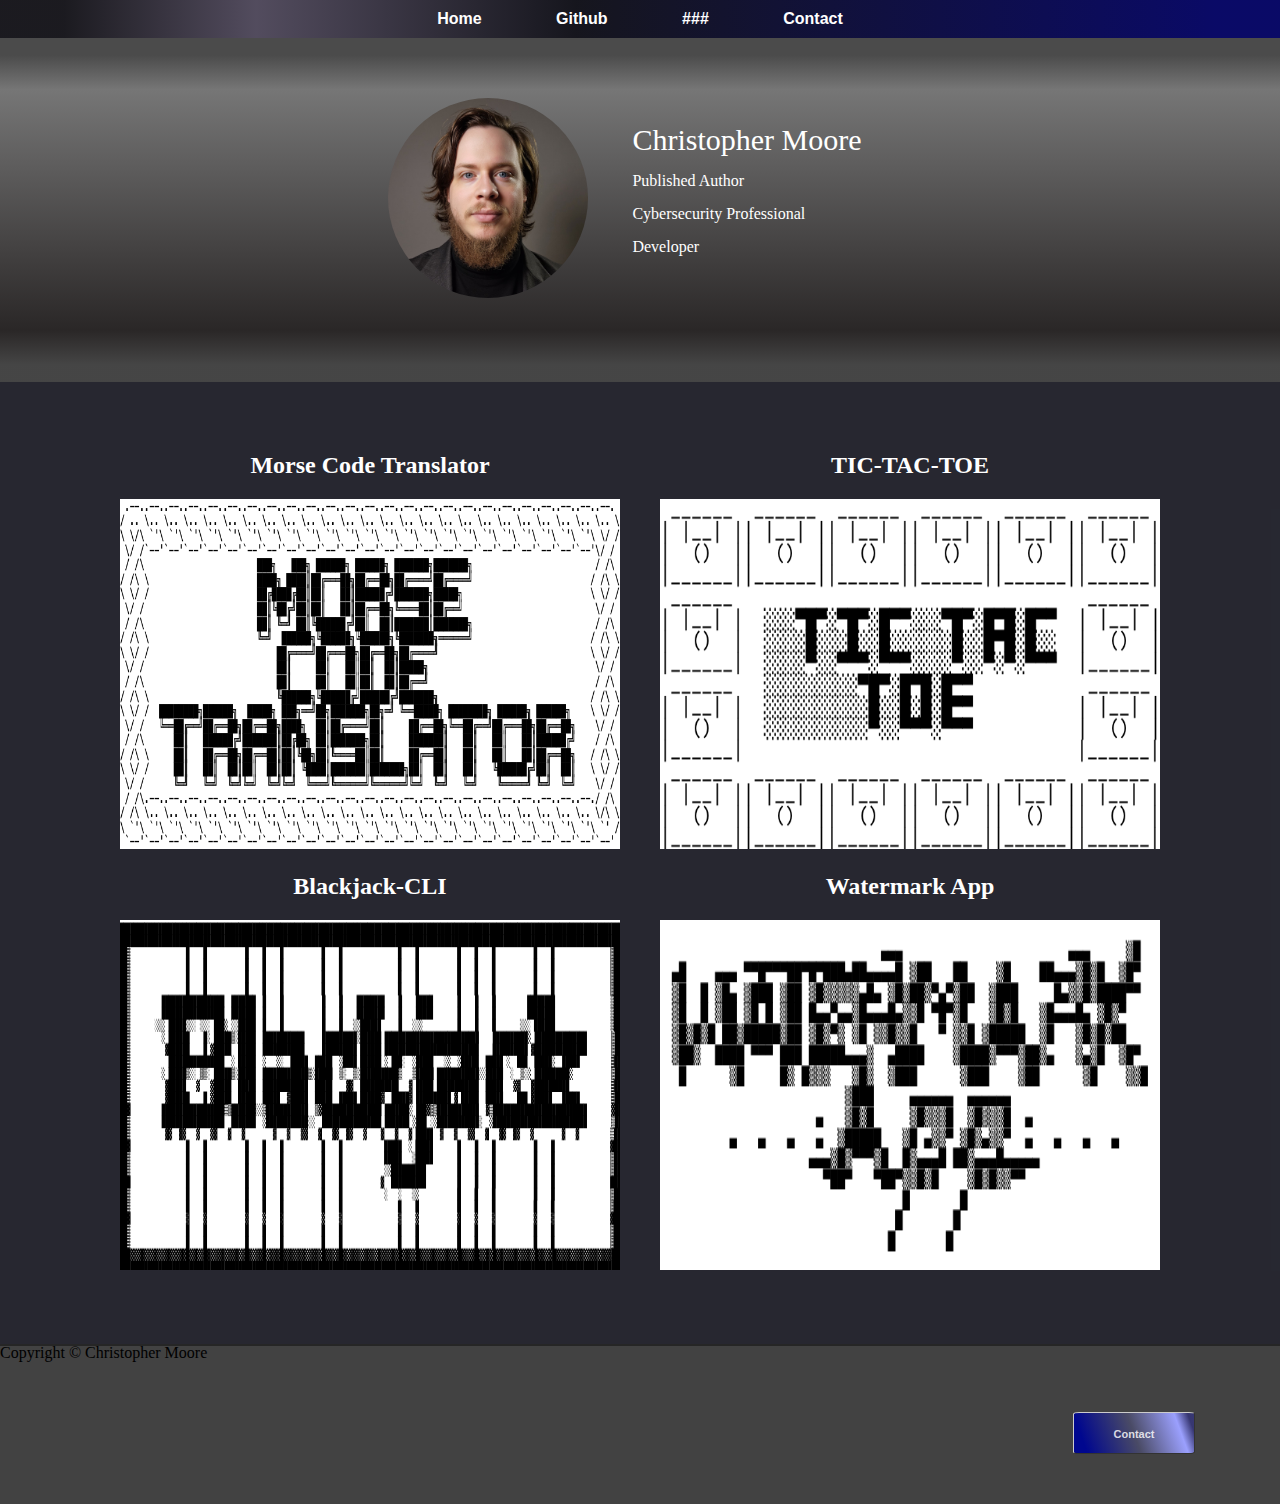
<file: index.html>
<!DOCTYPE html>
<html lang="en">
<head>
    <meta charset="UTF-8">
    <meta name="viewport" content="width=device-width, initial-scale=1.0">
    <link rel="stylesheet" href="./assets/css/main.css">
    <title>Portfolio</title>
</head>
<body>
    <!-- Add the header element later  -->
    <!-- <header></header> -->
    <nav id="nav-bar">
        <ul>
            <li><a href="index.html">Home</a></li>
            <li><a href="https://github.com/EthicSyber?tab=repositories" target="_blank">Github</a></li>
            <li><a href="#Potential-BlogSite">###</a></li>
            <li><a href="./public/contact.html">Contact</a></li>
        </ul>
    </nav>

    <div class="intro-container wrapper">
        <div class="intro-content">
            <div class="intro-col-1">
                <img id='pro-pic' src="./assets/imgs/pro-headshot-pic.jpg" width="200px" height="200px">
            </div>
            <div class="intro-col-2 wrapper2">
                <p style="font-size: 30px;">Christopher Moore</p>
                <p>Published Author</p>
                <p>Cybersecurity Professional</p>
                <p>Developer</p><br><br>
            </div>
        </div>
    </div>

    <div class="container">
        <div class="col-c col-color-grad-1">
            <div class="grid-container">
                <div>
                    <h2>Morse Code Translator</h2>
                    <a href="https://github.com/EthicSyber/morse-code-translator" target="_blank"><img src="./assets/imgs/morse-ascii-text-art.png" alt="ascii-morse-code-art"></a>
                </div>
                
                <div>
                    <h2>TIC-TAC-TOE</h2>
                    <a href="https://github.com/EthicSyber/tic-tac-toe-v-cli" target="_blank"><img src="./assets/imgs/ttt-ascii-text-art-2.png" alt="ascii-tic-tac-toe-art"></a>
                </div>
                <div>
                    <h2>Blackjack-CLI</h2>
                    <a href="https://github.com/EthicSyber/blackjack-cli" target="_blank"><img src="./assets/imgs/blackjack_asciiart_2.png" alt="ascii-blackjack-art"></a>
                </div>
                <div>
                    <h2>Watermark App</h2>
                    <a href="https://github.com/EthicSyber/img-watermark-app" target="_blank"><img src="./assets/imgs/watermark_app_ascii.png" alt="ascii-watermark-art"></a>
                </div>
            </div>
        </div>
    </div>

    <footer>
        Copyright © Christopher Moore
        <div class="footer-content">
            <div>
                <ul>
                    <li><a href="./public/contact.html" class="btn btn-primary btn-wrapper">Contact</a></li>
                </ul>
            </div>
        </div>
    </footer>
    
    <!-- Add the footer element later  -->
    <!-- <footer></footer> -->
</body>
</html>
</file>
<file: assets/css/main.css>
/*CSS Reset
The goal of a reset stylesheet is to reduce browser inconsistencies in things like default 
line heights, margins and font sizes of headings, and so on.
*/
html, body, div, span, applet, object, iframe, p, blockquote, pre,
a, abbr, acronym, address, big, cite, code,
del, dfn, em, ins, kbd, q, s, samp,
small, strike, strong, sub, sup, tt, var,
b, u, i, center,
dl, dt, dd, ol, ul, li,
fieldset, form, label, legend,
table, caption, tbody, tfoot, thead, tr, th, td,
article, aside, canvas, details, embed, 
figure, figcaption, footer, header, hgroup, 
menu, nav, output, ruby, section, summary,
time, mark, audio, video {
	margin: 0;
	padding: 0;
	border: 0;
	font-size: 100%;
	font: inherit;
	vertical-align: baseline;
}

/*Basic Styling*/

body {
    background-color: #2d2d2de5;
}

ul {
    list-style: none;
    margin: 0;
    padding: 0;
    overflow: hidden;
}


/*Header Content*/

#nav-bar {
    /* background: linear-gradient(250deg, rgba(50, 10, 240, 0.9) 5%, rgb(76, 19, 183) 20%, rgba(30, 30, 91, 0.85) 45%, rgba(48, 48, 70, 0.85) 95%); */
    background: linear-gradient(to right, rgba(23, 22, 28, 0.9) 5%, rgba(96, 84, 117, 0.554) 20%, rgba(14, 14, 23, 0.85) 45%, rgba(0, 0, 109, 0.85) 95%);
    width: 100%;
    margin: 0 auto;
    padding: 0;
    text-align: center;
    font-family: sans-serif;
    font-weight:bold;
}

    #nav-bar li {
        display: inline-block;
    }

    #nav-bar a {
        display: block;
        text-decoration: none;
        color: white;
        padding: 10px 35px;
    }

    #nav-bar a:hover {
        background: linear-gradient(to right, rgba(50, 10, 240, 0.9) 3%, rgb(121, 121, 255) 6%, rgba(50, 50, 220, 0.85) 10%, rgba(236, 236, 247, 0.85) 90%);
        /* background-color: rgba(73, 97, 255, 0.764); */
    }



/*Container for the introduction section of the website*/
.intro-container {
    width: 100%;
    margin: 0 auto;
    /* background: #262834; */
    /* background-color: rgba(44, 51, 118, 0.738); */
    background: linear-gradient(360deg,rgba(118, 118, 118, 0.062) 5%, rgb(42, 39, 39) 15%, rgb(118, 118, 118) 85%, rgb(75, 75, 75) 95%);
 
}

    .wrapper {
        text-align: center;
    }

    .wrapper2 {
        text-align: left;
    }

    .intro-content {
        display: block;
        width: 100%;
        margin: auto;
    }

    .intro-content div {
        display: inline-block;
        /*establishing the cells in the grid and assigning them names*/
        padding: 60px 20px 80px;
        margin: 0;
        color: white;
    }

    #pro-pic {
        border-radius: 100px;
    }


    .intro-col-2 > p {
        padding: 5px 30px 10px 0px;
    }

    .btn {
        font: bold 11px Arial;
        text-decoration: none;
        background-color: #EEEEEE;
        color: #333333;
        width: 100%;
        padding: 5px 10px 5px 6px;
        border-top: 1px solid #CCCCCC;
        border-right: 1px solid #333333;
        border-bottom: 1px solid #333333;
        border-left: 1px solid #CCCCCC;
        border-radius: 5%;
    }

        .btn-primary {
            background: linear-gradient(250deg, rgba(39, 39, 182, 0.413) 5%, rgb(155, 160, 254) 15%,  rgb(74, 75, 102) 50%, rgb(0, 7, 143) 90%);
            color: #ffffffd1;
            text-align: center;
        }

        .contact-list li {
            padding: 10px 10px 5px 30px;
        }

        .btn-wrapper {
            display: inline-block;
            width: 110px;
            height: 20px;
            padding: 15px 5px 5px 5px;
        }

        .btn:hover {
            background: linear-gradient(to right, rgba(50, 10, 240, 0.9) 3%, rgb(121, 121, 255) 6%, rgba(50, 50, 220, 0.85) 10%, rgba(236, 236, 247, 0.85) 90%);
        }

    /*Contact Page Heading Styling*/
    .contact-me {
        padding: 5px 30px 0px;
        
    }

    /*Creating gradient color for text*/
    .gradient-text {
        /*Apply linear gradient as the background*/
        background-image: linear-gradient(to right, #c9cdff 10%, #ffffff 15%, #f8f9fbaf 20%, #8e62fff6 40%, #001db0 80%);

        /*Clip the background to the text characters*/
        -webkit-background-clip: text; /*for WebkitBrowsers (Chrome, Safari)*/
        background-clip: text;

        /*Make the text transparent so the background gradient is visible*/
        color: transparent;

        /*(Optional) Set font size for better visibility */
    }




/*Second container for the middle section of the website*/
.container {
    display: flex;
    justify-content: center;
    width: 100%;
    margin: 0 auto;
    /* color: rgb(255, 255, 255); */
}


    .col-color-grad-1 {
        background-color: rgba(19, 20, 36, 0.567);

    }
    .col-color-grad-1::after {
        content: "";
        position: absolute;
        background-color: #0202026e;
        width: 100%;
        height: 2px;
    }

    /*Center Body Content
    col-s (side column) - noticed repetitive naming for the same thing since its not being used in another way
    col-c (center column) - same as above
    */

    .col-s {
        flex: 1;
    }

    .col-c {
        flex: 9;
    }

.grid-container {
        display: grid;
        /*establishing the cells in the grid and assigning them names*/
        grid-template-columns: auto auto;
        padding: 50px 100px 70px;
        text-align: center;
        color: rgb(255, 255, 255);
    }

    .grid-container img {
        width: 500px;
        height: 350px;
    }

/*Footer Content*/

.footer-content {
    display: block;
    width: 100%;
    margin: auto;
}

.footer-content li {
    float: right;
    padding: 50px 85px;
}

.footer-content a {
    text-decoration: none;
}






/*- TESTING CODE BELOW -*/

    /* .intro-content::before {
        content: "<";
        font-size: 150px;
        margin: 0;
        padding: 0 5px;
    }
    .intro-content::after {
        content: "/>";
        font-size: 150px;
        margin: 0;
        padding: 0 50px;
    } */


/*Example using the ::before and ::after pseudo elements*/
/* #badge {
    position: relative;
} */

/* #badge::before {
    content: "";
    background-color: red;
    width: 100%;
    height: 5px;
    position: absolute;
    bottom: 0px;
} *//* .intro-container::before {
    content: "";
    background: linear-gradient(120deg,rgba(118, 118, 118, 0.062) 5%, rgba(101, 101, 101, 0.749) 15%, rgba(118, 118, 118, 0.627) 85%, rgb(75, 75, 75) 95%);
    position: absolute;
    width: 100%;
    height: 20px;
    margin: 0;
    left: 0;
    top: 38px;
}
.intro-container::after {
    content: "";
    background: linear-gradient(120deg,rgb(255, 254, 254)5%, rgba(66, 66, 66, 0.172) 35%, rgba(118, 118, 118, 0.627) 50%, rgba(75, 75, 75, 0.231) 75%);
    position: absolute;
    width: 100%;
    height: 25px;
    margin: 0 auto;
    left: 0;
    top: 441px;
} */
 
/*.container {
    /* background: linear-gradient(45deg, rgba(50, 50, 50, 0.8) 10%, rgba(20, 20, 20, 0.95) 37%,rgba(255, 255, 255, 0.6) 50%), rgba(60, 60, 60, 0.6) 70%) ; */
    /* background-image: url("../../assets/imgs/smokey.jpg");
    background-repeat: none;
    background-size: 100%; */
    /* transform: rotate(45deg) 
}
*/
</file>
